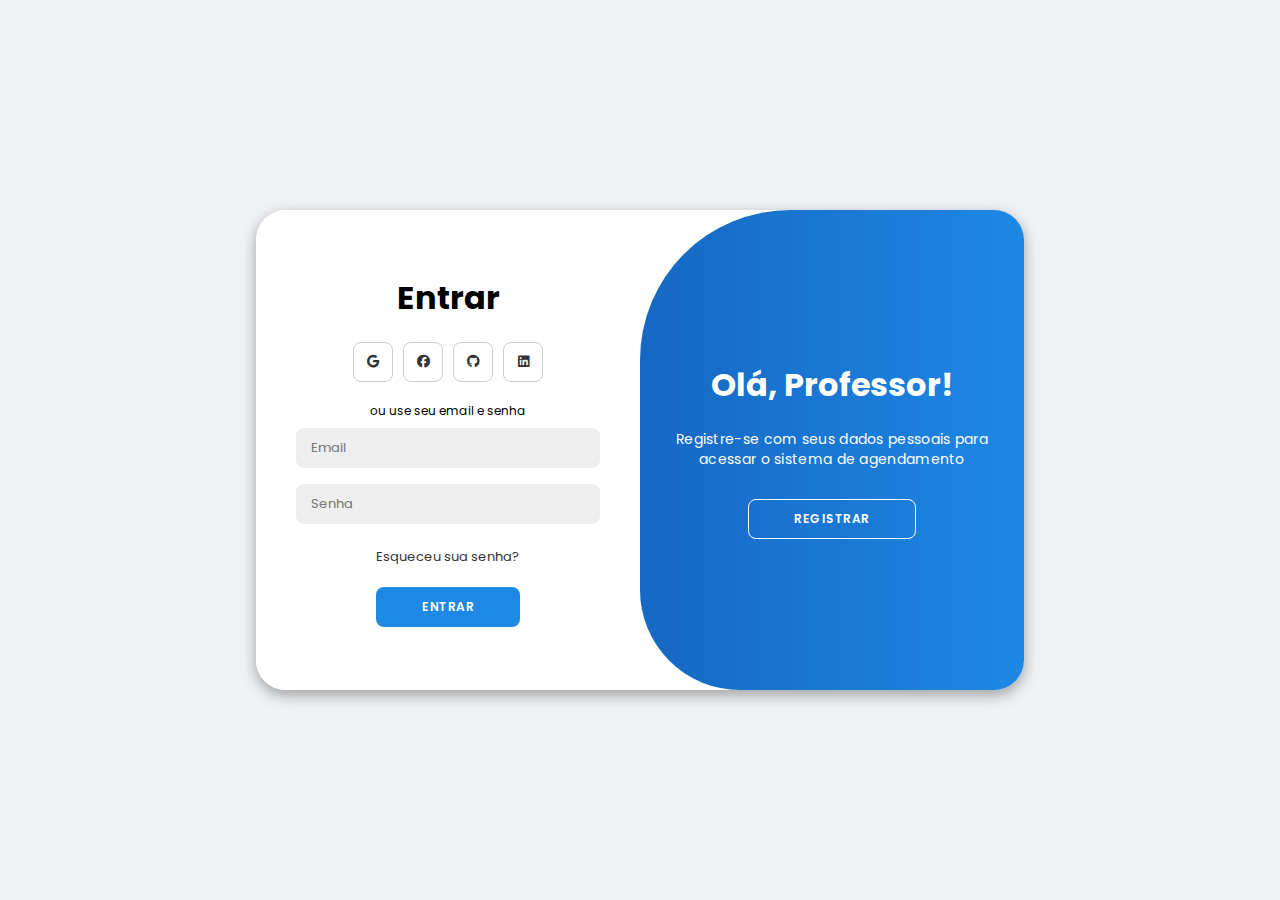
<file: index.html>
<!DOCTYPE html>
<html lang="pt-br">
<head>
    <meta charset="UTF-8">
    <meta name="viewport" content="width=device-width, initial-scale=1.0">
    <title>ParaLab - Login</title>
    <link rel="stylesheet" href="css/style.css">
    <link rel="stylesheet" href="https://cdnjs.cloudflare.com/ajax/libs/font-awesome/6.4.0/css/all.min.css">
</head>
<body>
    <div class="container" id="container">
        <div class="form-container sign-up">
            <form id="registerForm">
                <h1>Criar Conta</h1>
                <div class="social-icons">
                    <a href="#" class="icon"><i class="fa-brands fa-google"></i></a>
                    <a href="#" class="icon"><i class="fa-brands fa-facebook"></i></a>
                    <a href="#" class="icon"><i class="fa-brands fa-github"></i></a>
                    <a href="#" class="icon"><i class="fa-brands fa-linkedin"></i></a>
                </div>
                <span>ou use seu e-mail para registro</span>
                <input type="text" id="registerName" placeholder="Nome" required>
                <input type="email" id="registerEmail" placeholder="Email" required>
                <input type="password" id="registerPassword" placeholder="Senha" required>
                <button type="submit">Registrar</button>
            </form>
        </div>
        <div class="form-container sign-in">
            <form id="loginForm">
                <h1>Entrar</h1>
                <div class="social-icons">
                    <a href="#" class="icon"><i class="fa-brands fa-google"></i></a>
                    <a href="#" class="icon"><i class="fa-brands fa-facebook"></i></a>
                    <a href="#" class="icon"><i class="fa-brands fa-github"></i></a>
                    <a href="#" class="icon"><i class="fa-brands fa-linkedin"></i></a>
                </div>
                <span>ou use seu email e senha</span>
                <input type="email" id="loginEmail" placeholder="Email" required>
                <input type="password" id="loginPassword" placeholder="Senha" required>
                <a href="#">Esqueceu sua senha?</a>
                <button type="submit">Entrar</button>
            </form>
        </div>
        <div class="toggle-container">
            <div class="toggle">
                <div class="toggle-panel toggle-left">
                    <h1>Bem-vindo de volta!</h1>
                    <p>Entre com seus dados pessoais para acessar o sistema de agendamento</p>
                    <button class="hidden" id="login">Entrar</button>
                </div>
                <div class="toggle-panel toggle-right">
                    <h1>Olá, Professor!</h1>
                    <p>Registre-se com seus dados pessoais para acessar o sistema de agendamento</p>
                    <button class="hidden" id="register">Registrar</button>
                </div>
            </div>
        </div>
    </div>

    <script src="js/login.js"></script>
</body>

</html>
</file>
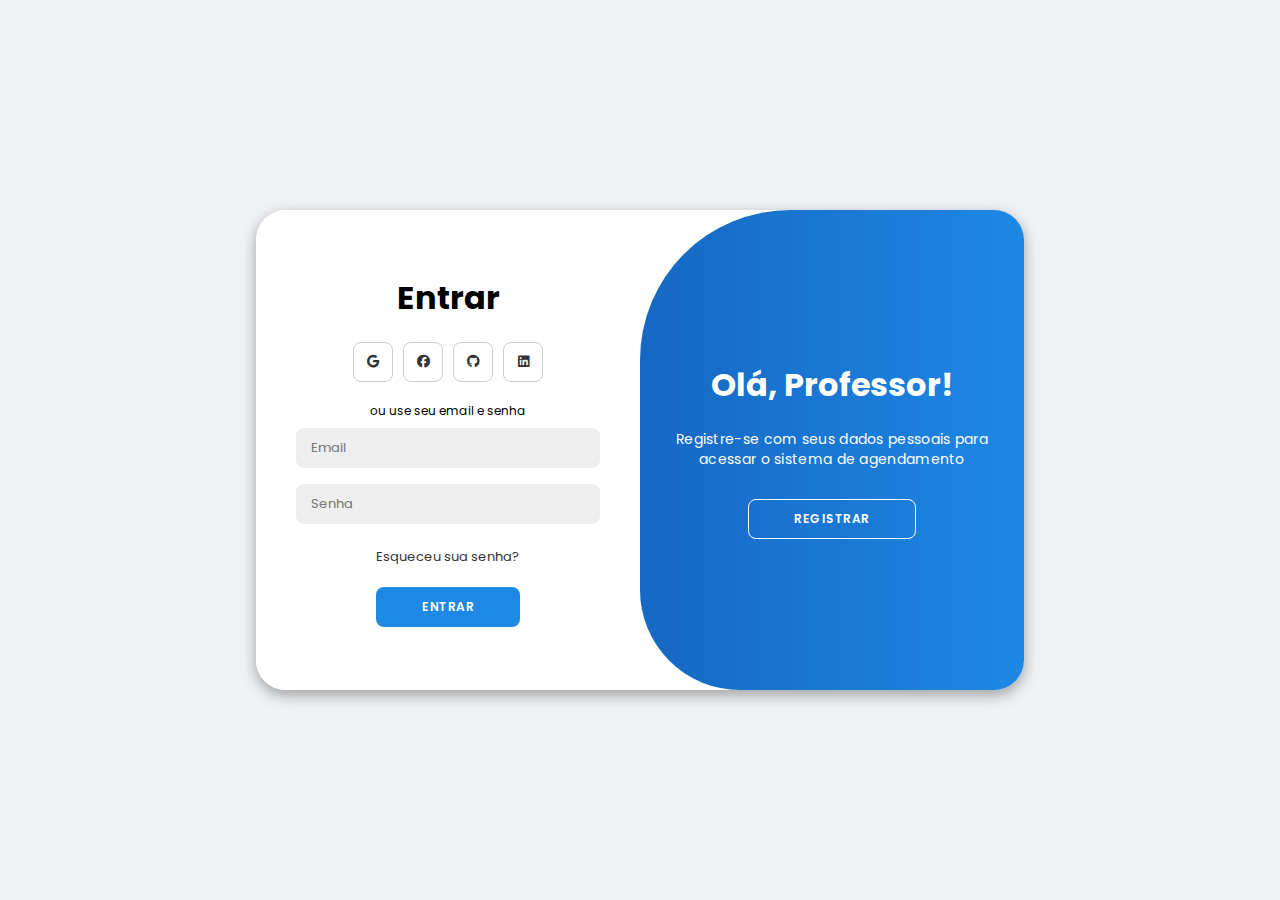
<file: chat.html>
<!DOCTYPE html> 
<html lang="pt-br">
<head>
    <meta charset="UTF-8">
    <meta name="viewport" content="width=device-width, initial-scale=1.0">
    <title>ParaLab - Chat</title>
    <h1>ParaLab</h1>
    <link rel="stylesheet" href="css/style.css">
    <link rel="stylesheet" href="css/dashboard.css">
    <link rel="stylesheet" href="css/home.css">
    <link rel="stylesheet" href="css/chat.css">
    <link rel="stylesheet" href="https://cdnjs.cloudflare.com/ajax/libs/font-awesome/6.4.0/css/all.min.css">
</head>
<body>
    <div class="dashboard-container">
        <header class="dashboard-header">
            <h1>ParaLab - Chat</h1>
            <div class="user-settings">
                <span id="user-name">Olá, Professor</span>
                <a href="settings.html" class="settings-icon">
                    <i class="fas fa-cog"></i>
                </a>
            </div>
        </header>

        <nav class="main-nav">
            <ul>
                <li><a href="home.html"><i class="fas fa-home"></i> Início</a></li>
                <li><a href="schedule.html"><i class="fas fa-calendar-alt"></i> Agendar Laboratório</a></li>
                <li><a href="my-schedules.html"><i class="fas fa-list-alt"></i> Meus Agendamentos</a></li>
                <li class="active"><a href="chat.html"><i class="fas fa-comments"></i> Chat</a></li>
            </ul>
        </nav>

        <main class="chat-container">
            <div class="chat-sidebar">
                <div class="chat-header">
                    <h3>Conversas</h3>
                    <button class="new-chat-btn"><i class="fas fa-plus"></i></button>
                </div>
                <div class="search-container">
                    <input type="text" placeholder="Buscar conversa..." id="search-chat">
                    <i class="fas fa-search"></i>
                </div>
                <div class="chat-list" id="chat-list">
                    <!-- Conversas serão carregadas dinamicamente via JavaScript -->
                </div>
            </div>

            <div class="chat-main">
                <div class="chat-header-main">
                    <div class="chat-user-info">
                        <div class="chat-user-avatar">
                            <i class="fas fa-user"></i>
                        </div>
                        <div class="chat-user-details">
                            <h3 id="current-chat-name">Selecione uma conversa</h3>
                            <p id="current-chat-status">Nenhuma conversa selecionada</p>
                        </div>
                    </div>
                </div>

                <div class="chat-messages" id="chat-messages">
                    <!-- Mensagens serão carregadas dinamicamente via JavaScript -->
                    <div class="empty-chat-message">
                        
                        <i class="fas fa-comments"></i>
                        <p>Selecione uma conversa para começar a enviar mensagens</p>
                    </div>
                </div>

                <div class="chat-input-container" id="chat-input-container" style="display: none;">
                    <input type="text" placeholder="Digite sua mensagem..." id="chat-input">
                    <button id="send-message-btn"><i class="fas fa-paper-plane"></i></button>
                </div>
            </div>
        </main>

        <footer class="dashboard-footer">
            <p>&copy; 2023 ParaLab - Sistema de Agendamento de Laboratórios</p>
        </footer>
    </div>

    <!-- Modal para nova conversa -->
    <div class="modal" id="new-chat-modal">
        <div class="modal-content">
            <div class="modal-header">
                <h3>Nova Conversa</h3>
                <span class="close-modal">&times;</span>
            </div>
            <div class="modal-body">
                <p>Selecione um professor para iniciar uma conversa:</p>
                <div class="search-container">
                    <input type="text" placeholder="Buscar professor..." id="search-teacher">
                    <i class="fas fa-search"></i>
                </div>
                
                <div class="teachers-list" id="teachers-list">
                    <!-- Lista de professores será carregada dinamicamente via JavaScript -->
                </div>
            </div>
        </div>
    </div>

    <script src="./chat.js"></script>
</body>
</html>
</file>
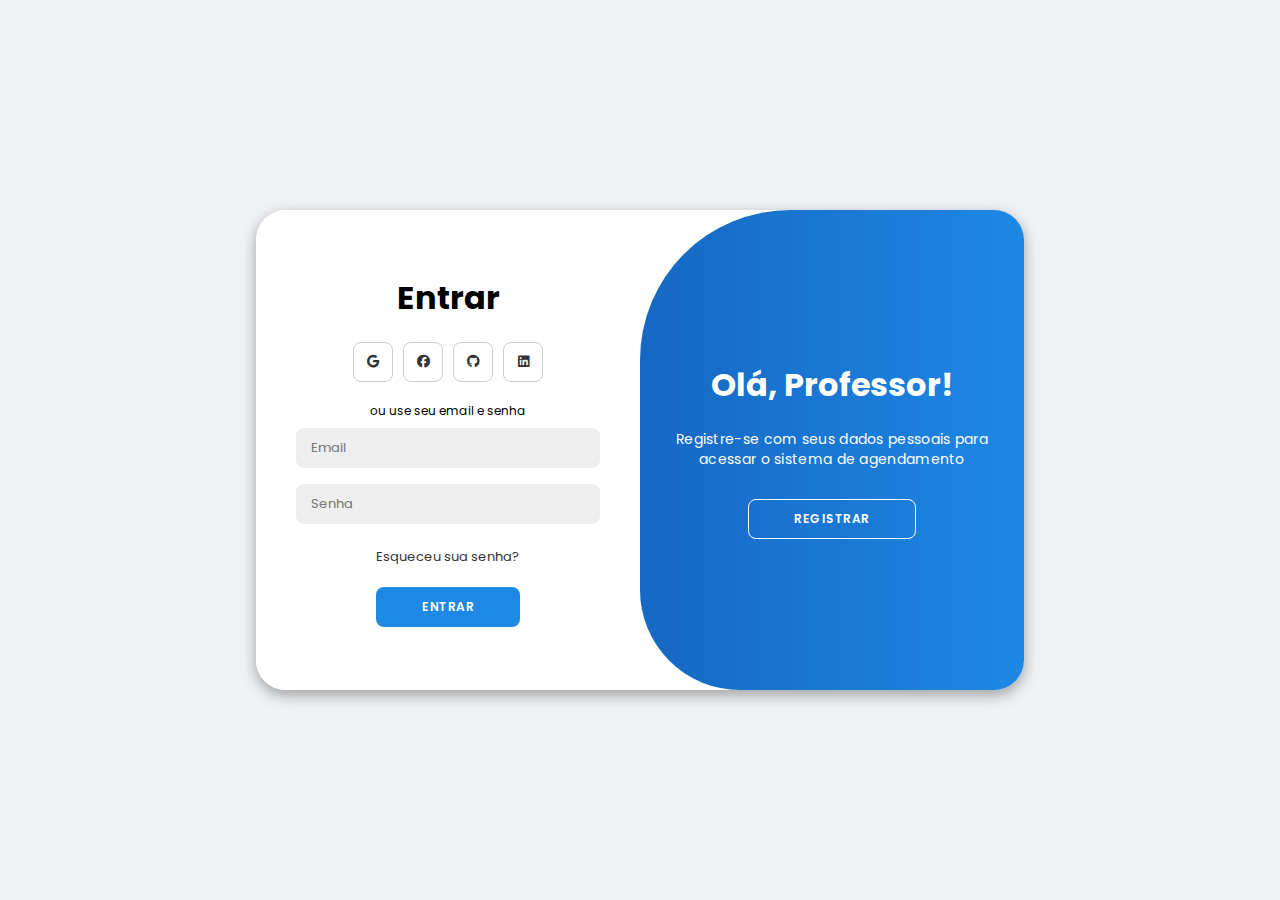
<file: home.html>
<!DOCTYPE html>
<html lang="pt-br">
<head>
    <meta charset="UTF-8">
    <meta name="viewport" content="width=device-width, initial-scale=1.0">
    <title>ParaLab - Página Inicial</title>
    <link rel="stylesheet" href="css/style.css">
    <link rel="stylesheet" href="css/dashboard.css">
    <link rel="stylesheet" href="css/home.css">
    <link rel="stylesheet" href="https://cdnjs.cloudflare.com/ajax/libs/font-awesome/6.4.0/css/all.min.css">
</head>
<body>
    <div class="dashboard-container">
        <header class="dashboard-header">
            <h1>ParaLab</h1>
            <div class="user-settings">
                <span id="user-name">Olá, Professor</span>
                <a href="settings.html" class="settings-icon">
                    <i class="fas fa-cog"></i>
                </a>
            </div>
        </header>

        <nav class="main-nav">
            <ul>
                <li class="active"><a href="home.html"><i class="fas fa-home"></i> Início</a></li>
                <li><a href="select-class.html"><i class="fas fa-calendar-alt"></i> Agendar Laboratório</a></li>
                <li><a href="my-schedules.html"><i class="fas fa-calendar-check"></i> Meus Agendamentos</a></li>
                <li><a href="chat.html"><i class="fas fa-comments"></i> Chat</a></li>
            </ul>
        </nav>

        <main class="home-container">
            <div class="welcome-section">
                <h2>Bem-vindo ao Sistema de Agendamento de Laboratórios</h2>
                <p>Utilize o menu acima para navegar entre as funcionalidades do sistema.</p>
            </div>

            <div class="dashboard-grid">
                <div class="dashboard-card">
                    <div class="card-icon">
                        <i class="fas fa-calendar-alt"></i>
                    </div>
                    <div class="card-content">
                        <h3>Agendar Laboratório</h3>
                        <p>Agende um laboratório para sua turma e matéria.</p>
                        <a href="select-class.html" class="card-button">Agendar</a>
                    </div>
                </div>

                <div class="dashboard-card">
                    <div class="card-icon">
                        <i class="fas fa-list-alt"></i>
                    </div>
                    <div class="card-content">
                        <h3>Meus Agendamentos</h3>
                        <p>Visualize e gerencie seus agendamentos.</p>
                        <a href="my-schedules.html" class="card-button">Visualizar</a>
                    </div>
                </div>

                <div class="dashboard-card">
                    <div class="card-icon">
                        <i class="fas fa-comments"></i>
                    </div>
                    <div class="card-content">
                        <h3>Chat com Professores</h3>
                        <p>Converse com outros professores e equipe pedagógica.</p>
                        <a href="chat.html" class="card-button">Conversar</a>
                    </div>
                </div>

                <div class="dashboard-card">
                    <div class="card-icon">
                        <i class="fas fa-cog"></i>
                    </div>
                    <div class="card-content">
                        <h3>Configurações</h3>
                        <p>Gerencie suas turmas e preferências.</p>
                        <a href="settings.html" class="card-button">Configurar</a>
                    </div>
                </div>
            </div>

            <div class="recent-schedules">
                <h3>Agendamentos Recentes</h3>
                <div class="schedules-list" id="recent-schedules-list">
                    <!-- Os agendamentos recentes serão carregados dinamicamente via JavaScript -->
                    <p class="empty-message">Nenhum agendamento recente encontrado.</p>
                </div>
            </div>
        </main>

        <footer class="dashboard-footer">
            <p>&copy; 2023 ParaLab - Sistema de Agendamento de Laboratórios</p>
        </footer>
    </div>

    <script src="js/home.js"></script>
</body>
</html>
</file>
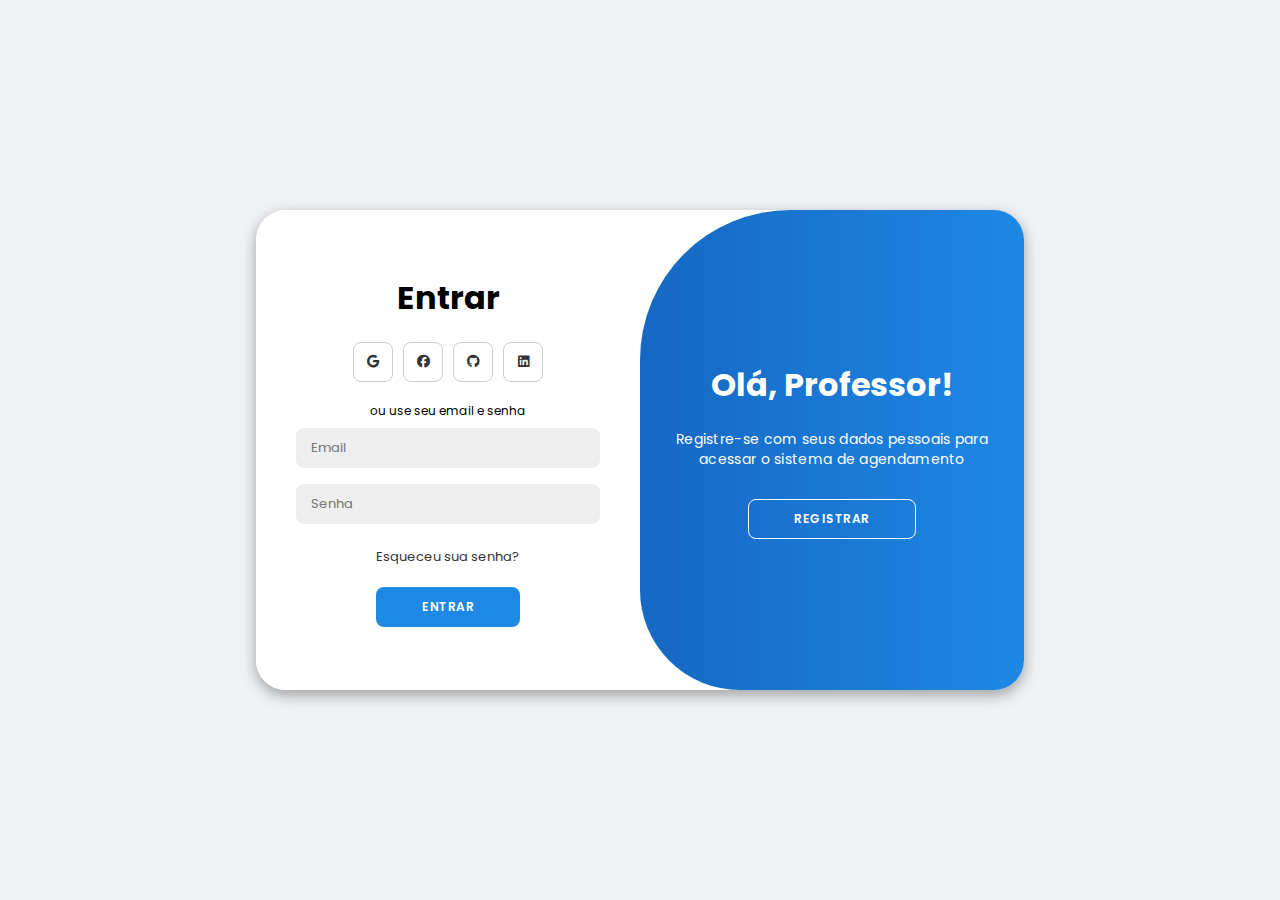
<file: my-schedules.html>
<!DOCTYPE html>
<html lang="pt-BR">
<head>
    <meta charset="UTF-8">
    <meta name="viewport" content="width=device-width, initial-scale=1.0">
    <title>Meus Agendamentos - ParaLab</title>
    <link rel="stylesheet" href="css/style.css">
    <link rel="stylesheet" href="css/dashboard.css">
    <link rel="stylesheet" href="css/home.css">
    <link rel="stylesheet" href="css/my-schedules.css">
    <link rel="stylesheet" href="https://cdnjs.cloudflare.com/ajax/libs/font-awesome/6.4.0/css/all.min.css">
</head>
<body>
    <div class="dashboard-container">
        <!-- Navegação principal -->
        <nav class="main-nav">
            <div class="nav-logo">
                <h1>ParaLab</h1>
            </div>
            <ul class="nav-links">
                <li><a href="home.html"><i class="fas fa-home"></i> Início</a></li>
                <li><a href="select-class.html"><i class="fas fa-calendar-plus"></i> Agendar</a></li>
                <li class="active"><a href="my-schedules.html"><i class="fas fa-calendar-check"></i> Meus Agendamentos</a></li>
                <li><a href="chat.html"><i class="fas fa-comments"></i> Chat</a></li>
                <li><a href="settings.html"><i class="fas fa-cog"></i> Configurações</a></li>
            </ul>
            <div class="user-info">
                <span id="user-name">Olá, Professor</span>
            </div>
        </nav>

        <!-- Conteúdo principal -->
        <main class="main-content">
            <div class="page-header">
                <h2>Meus Agendamentos</h2>
                <div class="filter-controls">
                    <select id="filter-status">
                        <option value="all">Todos</option>
                        <option value="upcoming">Próximos</option>
                        <option value="past">Passados</option>
                    </select>
                    <input type="date" id="filter-date" class="date-filter">
                    <button id="clear-filters" class="secondary-button">Limpar Filtros</button>
                </div>
            </div>

            <div class="schedules-container">
                <div class="schedules-list" id="schedules-list">
                    <!-- Os agendamentos serão carregados dinamicamente via JavaScript -->
                    <div class="empty-schedules hidden">
                        <i class="fas fa-calendar-times"></i>
                        <p>Nenhum agendamento encontrado</p>
                    </div>
                </div>
            </div>

            <!-- Modal de detalhes do agendamento -->
            <div id="schedule-details-modal" class="modal">
                <div class="modal-content">
                    <span class="close-modal">&times;</span>
                    <h3>Detalhes do Agendamento</h3>
                    <div class="schedule-details">
                        <div class="detail-item">
                            <span class="detail-label">Laboratório:</span>
                            <span id="detail-lab" class="detail-value"></span>
                        </div>
                        <div class="detail-item">
                            <span class="detail-label">Data:</span>
                            <span id="detail-date" class="detail-value"></span>
                        </div>
                        <div class="detail-item">
                            <span class="detail-label">Horário:</span>
                            <span id="detail-time" class="detail-value"></span>
                        </div>
                        <div class="detail-item">
                            <span class="detail-label">Turma:</span>
                            <span id="detail-class" class="detail-value"></span>
                        </div>
                        <div class="detail-item">
                            <span class="detail-label">Matéria:</span>
                            <span id="detail-subject" class="detail-value"></span>
                        </div>
                        <div class="detail-item">
                            <span class="detail-label">Status:</span>
                            <span id="detail-status" class="detail-value"></span>
                        </div>
                    </div>
                    <div class="modal-actions">
                        <button id="cancel-schedule" class="danger-button">Cancelar Agendamento</button>
                    </div>
                </div>
            </div>

            <!-- Modal de confirmação de cancelamento -->
            <div id="cancel-confirm-modal" class="modal">
                <div class="modal-content">
                    <h3>Confirmar Cancelamento</h3>
                    <p>Tem certeza que deseja cancelar este agendamento?</p>
                    <div class="modal-actions">
                        <button id="confirm-cancel" class="danger-button">Sim, Cancelar</button>
                        <button id="cancel-cancel" class="secondary-button">Não, Manter</button>
                    </div>
                </div>
            </div>
        </main>
    </div>

    <script src="js/my-schedules.js"></script>
</body>
</html>
</file>
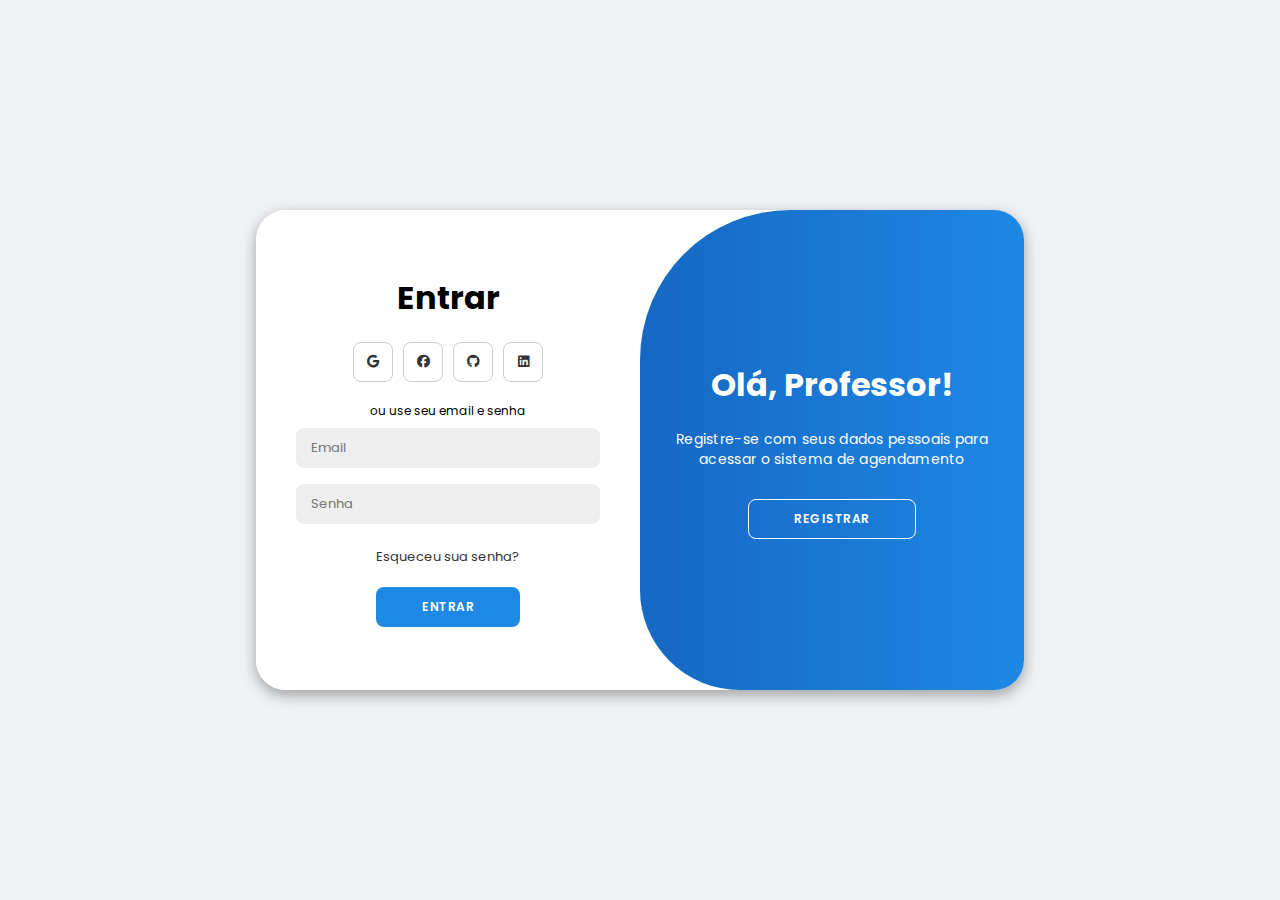
<file: schedule.html>
<!DOCTYPE html>
<html lang="pt-br">
<head>
    <meta charset="UTF-8">
    <meta name="viewport" content="width=device-width, initial-scale=1.0">
    <title>ParaLab - Agendamento</title>
    <link rel="stylesheet" href="css/style.css">
    <link rel="stylesheet" href="css/dashboard.css">
    <link rel="stylesheet" href="css/schedule.css">
    <link rel="stylesheet" href="https://cdnjs.cloudflare.com/ajax/libs/font-awesome/6.4.0/css/all.min.css">
</head>
<body>
    <div class="dashboard-container">
        <header class="dashboard-header">
            <h1>ParaLab</h1>
            <div class="user-settings">
                <a href="settings.html" class="settings-icon">
                    <i class="fas fa-cog"></i>
                </a>
            </div>
        </header>

        <main class="schedule-container">
            <div class="schedule-header">
                <h2>Agendamento de Laboratório</h2>
                <div class="schedule-info">
                    <p id="class-info">Turma: <span>Carregando...</span></p>
                    <p id="subject-info">Matéria: <span>Carregando...</span></p>
                </div>
            </div>

            <div class="schedule-content">
                <div class="labs-selection">
                    <h3>Laboratórios Disponíveis</h3>
                    <div class="selection-grid" id="labs-grid">
                        <!-- Os laboratórios serão carregados dinamicamente via JavaScript -->
                    </div>
                </div>

                <div class="time-slots">
                    <h3>Horários Disponíveis</h3>
                    <div class="time-slots-grid" id="time-slots-grid">
                        <!-- Os horários serão carregados dinamicamente via JavaScript -->
                    </div>
                    <div id="professor-info" style="margin-top: 10px; font-weight: bold; color: #1e88e5;"></div>
                </div>
            </div>

            <div class="schedule-summary" id="schedule-summary" style="display: none;">
                <h3>Resumo do Agendamento</h3>
                <div class="summary-content">
                    <p><strong>Laboratório:</strong> <span id="summary-lab">-</span></p>
                    <p><strong>Data:</strong> <span id="summary-date">-</span></p>
                    <p><strong>Horário:</strong> <span id="summary-time">-</span></p>
                    <p><strong>Turma:</strong> <span id="summary-class">-</span></p>
                    <p><strong>Matéria:</strong> <span id="summary-subject">-</span></p>
                </div>
            </div>

            <div class="schedule-actions">
                <button id="back-button" class="secondary-button">Voltar</button>
                <button id="schedule-button" class="primary-button" disabled>Agendar</button>
            </div>
        </main>
    </div>

    <!-- Modal de confirmação -->
    <div class="modal" id="confirmation-modal">
        <div class="modal-content">
            <div class="modal-header">
                <h3>Confirmação de Agendamento</h3>
                <span class="close-modal">&times;</span>
            </div>
            <div class="modal-body">
                <p>Seu agendamento foi realizado com sucesso!</p>
                <div class="confirmation-details">
                    <p><strong>Laboratório:</strong> <span id="confirm-lab">-</span></p>
                    <p><strong>Data:</strong> <span id="confirm-date">-</span></p>
                    <p><strong>Horário:</strong> <span id="confirm-time">-</span></p>
                    <p><strong>Turma:</strong> <span id="confirm-class">-</span></p>
                    <p><strong>Matéria:</strong> <span id="confirm-subject">-</span></p>
                </div>
            </div>
            <div class="modal-footer">
                <button id="go-to-home" class="primary-button">Ir para Página Inicial</button>
            </div>
        </div>
    </div>

    <script src="js/schedule.js"></script>
</body>
</html>
</file>
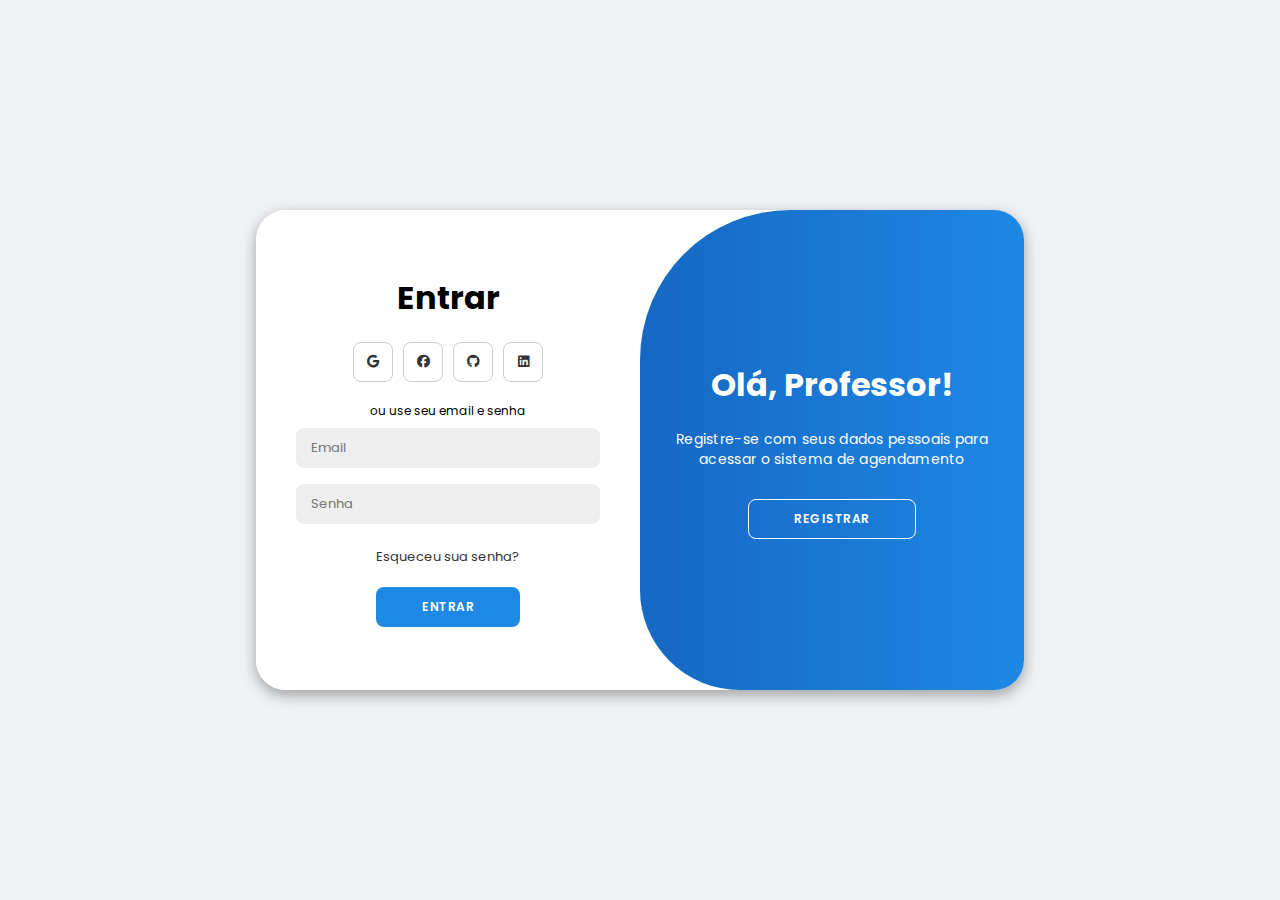
<file: select-class.html>
<!DOCTYPE html>
<html lang="pt-br">
<head>
    <meta charset="UTF-8">
    <meta name="viewport" content="width=device-width, initial-scale=1.0">
    <title>ParaLab - Seleção de Turma</title>
    <link rel="stylesheet" href="css/style.css">
    <link rel="stylesheet" href="css/dashboard.css">
    <link rel="stylesheet" href="https://cdnjs.cloudflare.com/ajax/libs/font-awesome/6.4.0/css/all.min.css">
</head>
<body>
    <div class="dashboard-container">
        <header class="dashboard-header">
            <h1>ParaLab</h1>
            <div class="user-settings">
                <a href="settings.html" class="settings-icon">
                    <i class="fas fa-cog"></i>
                </a>
            </div>
        </header>

        <main class="selection-container">
            <h2>Selecione sua Turma</h2>
            <p>Por favor, selecione a turma para a qual deseja agendar um laboratório.</p>
            
            <div class="selection-grid" id="class-grid">
                <!-- As turmas serão carregadas dinamicamente via JavaScript -->
            </div>

            <div class="selection-actions">
                <button id="confirm-class" class="primary-button" disabled>Confirmar Seleção</button>
            </div>
        </main>
    </div>

    <script src="js/select-class.js"></script>
</body>
</html>
</file>
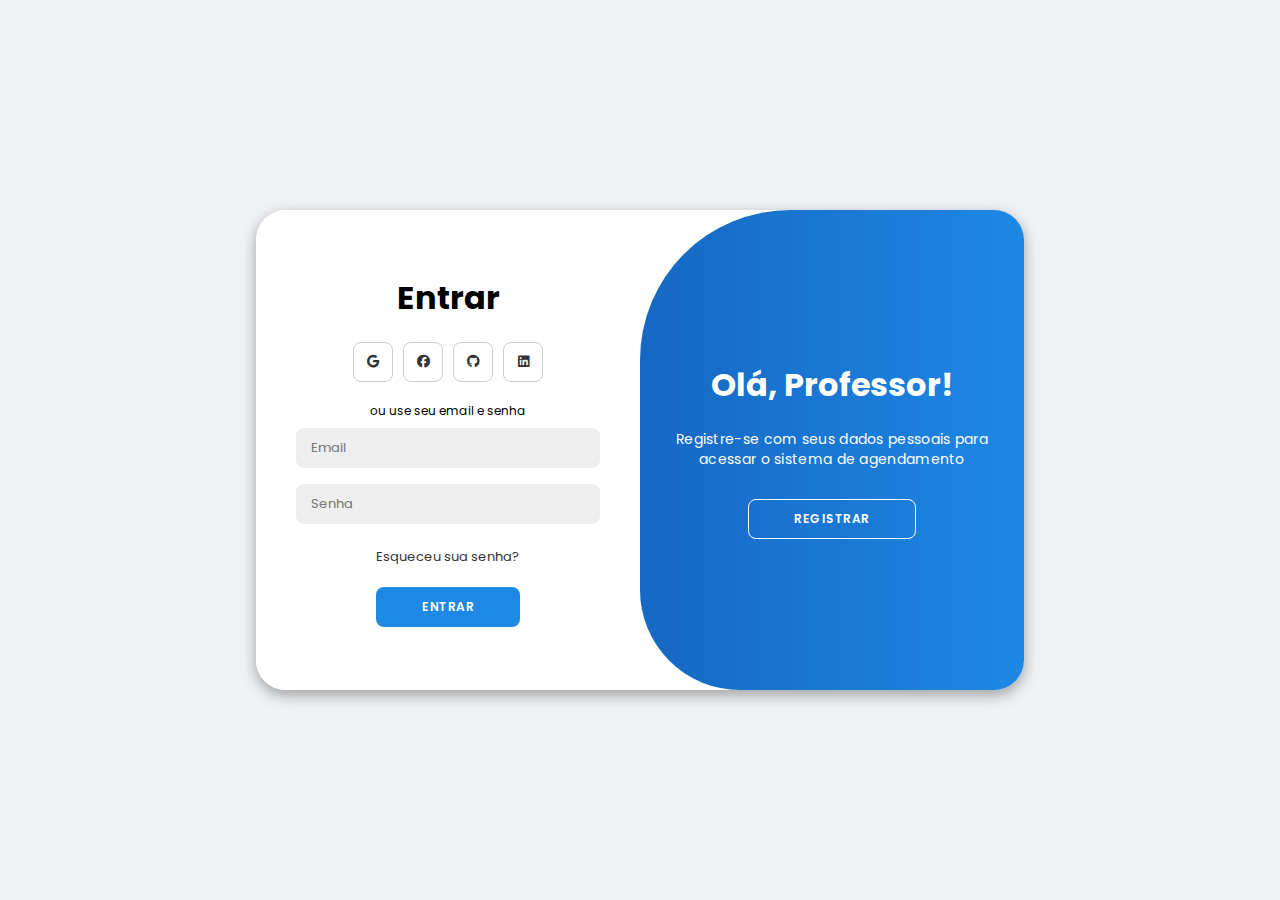
<file: select-subject.html>
<!DOCTYPE html>
<html lang="pt-br">
<head>
    <meta charset="UTF-8">
    <meta name="viewport" content="width=device-width, initial-scale=1.0">
    <title>ParaLab - Seleção de Matéria</title>
    <link rel="stylesheet" href="css/style.css">
    <link rel="stylesheet" href="css/dashboard.css">
    <link rel="stylesheet" href="https://cdnjs.cloudflare.com/ajax/libs/font-awesome/6.4.0/css/all.min.css">
</head>
<body>
    <div class="dashboard-container">
        <header class="dashboard-header">
            <h1>ParaLab</h1>
            <div class="user-settings">
                <a href="settings.html" class="settings-icon">
                    <i class="fas fa-cog"></i>
                </a>
            </div>
        </header>

        <main class="selection-container">
            <h2>Selecione a Matéria</h2>
            <p>Por favor, selecione a matéria para a qual deseja agendar um laboratório.</p>
            
            <div class="selection-grid" id="subject-grid">
                <!-- As matérias serão carregadas dinamicamente via JavaScript -->
            </div>

            <div class="selection-actions">
                <button id="back-button" class="secondary-button">Voltar</button>
                <button id="view-labs" class="primary-button" disabled>Ver Salas Disponíveis</button>
            </div>
        </main>
    </div>

    <script src="js/select-subject.js"></script>
</body>
</html>
</file>
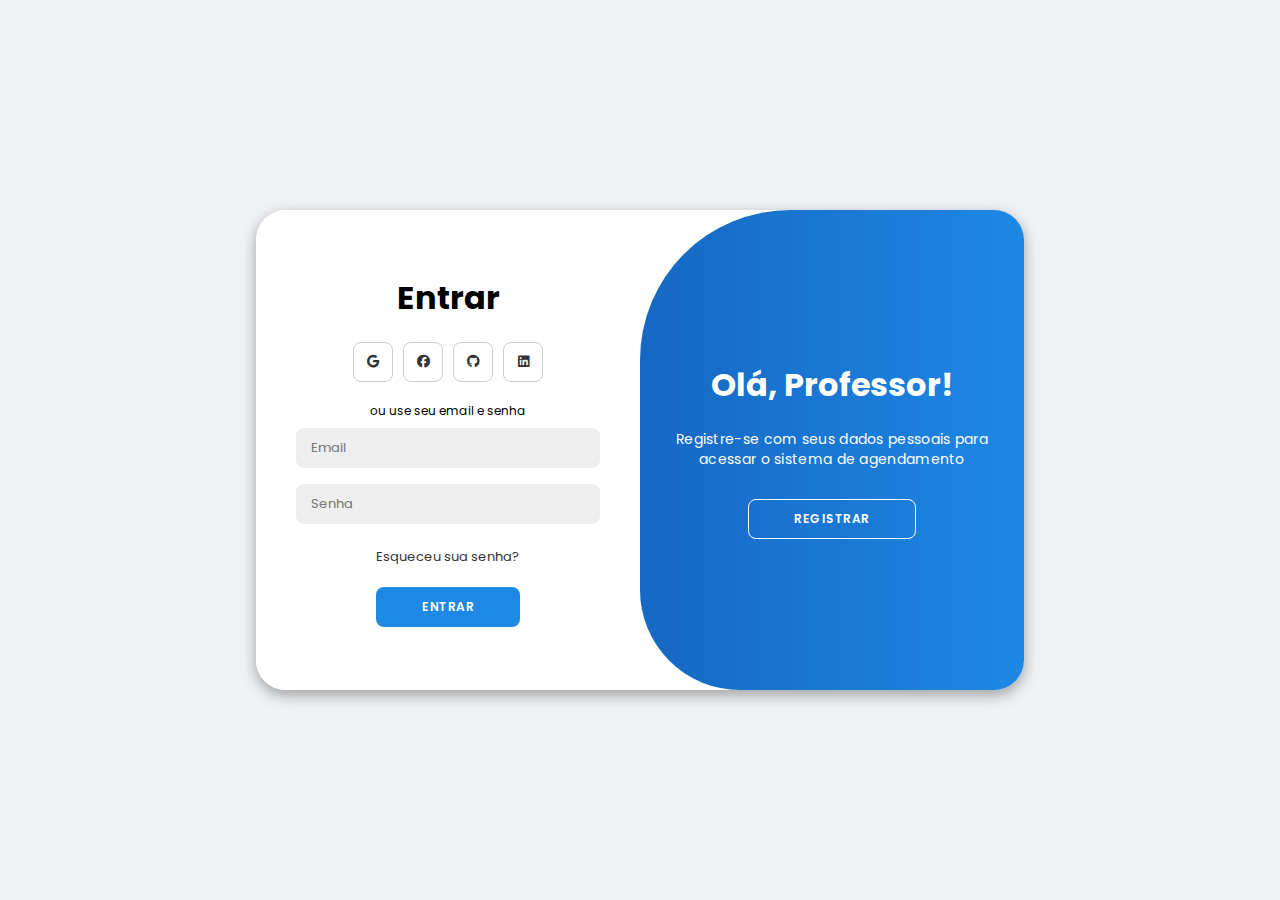
<file: settings.html>
<!DOCTYPE html>
<html lang="pt-br">
<head>
    <meta charset="UTF-8">
    <meta name="viewport" content="width=device-width, initial-scale=1.0">
    <title>ParaLab - Configurações</title>
    <link rel="stylesheet" href="css/style.css">
    <link rel="stylesheet" href="css/dashboard.css">
    <link rel="stylesheet" href="css/home.css">
    <link rel="stylesheet" href="css/settings.css">
    <link rel="stylesheet" href="https://cdnjs.cloudflare.com/ajax/libs/font-awesome/6.4.0/css/all.min.css">
</head>
<body>
    <div class="dashboard-container">
        <header class="dashboard-header">
            <h1>ParaLab</h1>
            <div class="user-settings">
                <span id="user-name">Olá, Professor</span>
                <a href="settings.html" class="settings-icon active">
                    <i class="fas fa-cog"></i>
                </a>
            </div>
        </header>

        <nav class="main-nav">
            <ul>
                <li><a href="home.html"><i class="fas fa-home"></i> Início</a></li>
                <li><a href="schedule.html"><i class="fas fa-calendar-alt"></i> Agendar Laboratório</a></li>
                <li><a href="my-schedules.html"><i class="fas fa-list-alt"></i> Meus Agendamentos</a></li>
                <li><a href="chat.html"><i class="fas fa-comments"></i> Chat</a></li>
            </ul>
        </nav>

        <main class="settings-container">
            <div class="settings-header">
                <h2>Configurações</h2>
                <p>Gerencie suas preferências e turmas</p>
            </div>

            <div class="settings-content">
                <div class="settings-sidebar">
                    <ul>
                        <li class="active" data-tab="profile"><i class="fas fa-user"></i> Perfil</li>
                        <li data-tab="classes"><i class="fas fa-users"></i> Minhas Turmas</li>
                        <li data-tab="notifications"><i class="fas fa-bell"></i> Notificações</li>
                        <li data-tab="security"><i class="fas fa-lock"></i> Segurança</li>
                    </ul>
                </div>

                <div class="settings-main">
                    <!-- Perfil -->
                    <div class="settings-tab active" id="profile">
                        <h3>Informações do Perfil</h3>
                        <form id="profile-form">
                            <div class="form-group">
                                <label for="profile-name">Nome Completo</label>
                                <input type="text" id="profile-name" placeholder="Seu nome completo">
                            </div>
                            <div class="form-group">
                                <label for="profile-email">Email</label>
                                <input type="email" id="profile-email" placeholder="Seu email" readonly>
                            </div>
                            <div class="form-group">
                                <label for="profile-subject">Matéria Principal</label>
                                <select id="profile-subject">
                                    <option value="">Selecione uma matéria</option>
                                    <option value="1">Língua Inglesa</option>
                                    <option value="2">Programação Mobile</option>
                                    <option value="3">Análise e Desenvolvimento de Sistemas</option>
                                    <option value="4">Programação Front-end</option>
                                    <option value="5">Programação Back-end</option>
                                    <option value="6">Programação no Desenvolvimento de Sistemas</option>
                                    <option value="7">Lógica Computacional</option>
                                    <option value="8">Língua Portuguesa</option>
                                    <option value="9">Matemática</option>
                                </select>
                            </div>
                            <div class="form-group">
                                <label for="profile-bio">Biografia</label>
                                <textarea id="profile-bio" placeholder="Conte um pouco sobre você"></textarea>
                            </div>
                            <div class="form-actions">
                                <button type="submit" class="primary-button">Salvar Alterações</button>
                            </div>
                        </form>
                    </div>

                    <!-- Minhas Turmas -->
                    <div class="settings-tab" id="classes">
                        <h3>Gerenciar Turmas</h3>
                        <p>Adicione ou remova turmas que você leciona.</p>
                        
                        <div class="classes-list" id="classes-list">
                            <!-- As turmas serão carregadas dinamicamente via JavaScript -->
                        </div>
                        
                        <div class="add-class-form">
                            <h4>Adicionar Nova Turma</h4>
                            <div class="form-group">
                                <label for="new-class-name">Nome da Turma</label>
                                <input type="text" id="new-class-name" placeholder="Ex: Turma A - Manhã">
                            </div>
                            <div class="form-group">
                                <label for="new-class-period">Período</label>
                                <select id="new-class-period">
                                    <option value="">Selecione um período</option>
                                    <option value="morning">Manhã</option>
                                    <option value="afternoon">Tarde</option>
                                    <option value="evening">Noite</option>
                                </select>
                            </div>
                            <div class="form-actions">
                                <button id="add-class-btn" class="primary-button">Adicionar Turma</button>
                            </div>
                        </div>
                    </div>

                    <!-- Notificações -->
                    <div class="settings-tab" id="notifications">
                        <h3>Preferências de Notificação</h3>
                        <p>Gerencie como você recebe notificações.</p>
                        
                        <div class="notification-options">
                            <div class="notification-option">
                                <div class="option-info">
                                    <h4>Notificações por Email</h4>
                                    <p>Receba emails sobre agendamentos e mensagens.</p>
                                </div>
                                <label class="switch">
                                    <input type="checkbox" id="email-notifications" checked>
                                    <span class="slider round"></span>
                                </label>
                            </div>
                            
                            <div class="notification-option">
                                <div class="option-info">
                                    <h4>Notificações de Agendamento</h4>
                                    <p>Receba alertas sobre novos agendamentos e alterações.</p>
                                </div>
                                <label class="switch">
                                    <input type="checkbox" id="schedule-notifications" checked>
                                    <span class="slider round"></span>
                                </label>
                            </div>
                            
                            <div class="notification-option">
                                <div class="option-info">
                                    <h4>Notificações de Chat</h4>
                                    <p>Receba alertas sobre novas mensagens.</p>
                                </div>
                                <label class="switch">
                                    <input type="checkbox" id="chat-notifications" checked>
                                    <span class="slider round"></span>
                                </label>
                            </div>
                            
                            <div class="notification-option">
                                <div class="option-info">
                                    <h4>Lembretes</h4>
                                    <p>Receba lembretes sobre agendamentos próximos.</p>
                                </div>
                                <label class="switch">
                                    <input type="checkbox" id="reminder-notifications" checked>
                                    <span class="slider round"></span>
                                </label>
                            </div>
                        </div>
                        
                        <div class="form-actions">
                            <button id="save-notifications" class="primary-button">Salvar Preferências</button>
                        </div>
                    </div>

                    <!-- Segurança -->
                    <div class="settings-tab" id="security">
                        <h3>Segurança da Conta</h3>
                        <p>Gerencie a segurança da sua conta.</p>
                        
                        <form id="password-form">
                            <div class="form-group">
                                <label for="current-password">Senha Atual</label>
                                <input type="password" id="current-password" placeholder="Digite sua senha atual">
                            </div>
                            <div class="form-group">
                                <label for="new-password">Nova Senha</label>
                                <input type="password" id="new-password" placeholder="Digite sua nova senha">
                            </div>
                            <div class="form-group">
                                <label for="confirm-password">Confirmar Nova Senha</label>
                                <input type="password" id="confirm-password" placeholder="Confirme sua nova senha">
                            </div>
                            <div class="form-actions">
                                <button type="submit" class="primary-button">Alterar Senha</button>
                            </div>
                        </form>
                        
                        <div class="logout-section">
                            <h4>Sessão</h4>
                            <p>Encerre sua sessão atual.</p>
                            <button id="logout-btn" class="secondary-button">Sair da Conta</button>
                        </div>
                    </div>
                </div>
            </div>
        </main>

        <footer class="dashboard-footer">
            <p>&copy; 2023 ParaLab - Sistema de Agendamento de Laboratórios</p>
        </footer>
    </div>

    <script src="js/settings.js"></script>
</body>
</html>
</file>
<file: css/style.css>
@import url('https://fonts.googleapis.com/css2?family=Poppins:wght@300;400;500;600;700&display=swap');

* {
    margin: 0;
    padding: 0;
    box-sizing: border-box;
    font-family: 'Poppins', sans-serif;
}

body {
    background-color: #f0f2f5;
    display: flex;
    align-items: center;
    justify-content: center;
    flex-direction: column;
    height: 100vh;
}

.container {
    background-color: #fff;
    border-radius: 30px;
    box-shadow: 0 5px 15px rgba(0, 0, 0, 0.35);
    position: relative;
    overflow: hidden;
    width: 768px;
    max-width: 100%;
    min-height: 480px;
}

.container p {
    font-size: 14px;
    line-height: 20px;
    letter-spacing: 0.3px;
    margin: 20px 0;
}

.container span {
    font-size: 12px;
}

.container a {
    color: #333;
    font-size: 13px;
    text-decoration: none;
    margin: 15px 0 10px;
}

.container button {
    background-color: #1e88e5;
    color: #fff;
    font-size: 12px;
    padding: 10px 45px;
    border: 1px solid transparent;
    border-radius: 8px;
    font-weight: 600;
    letter-spacing: 0.5px;
    text-transform: uppercase;
    margin-top: 10px;
    cursor: pointer;
    transition: 0.3s;
}

.container button:hover {
    background-color: #0d47a1;
}

.container button.hidden {
    background-color: transparent;
    border-color: #fff;
}

.container form {
    background-color: #fff;
    display: flex;
    align-items: center;
    justify-content: center;
    flex-direction: column;
    padding: 0 40px;
    height: 100%;
}

.container input {
    background-color: #eee;
    border: none;
    margin: 8px 0;
    padding: 10px 15px;
    font-size: 13px;
    border-radius: 8px;
    width: 100%;
    outline: none;
}

.form-container {
    position: absolute;
    top: 0;
    height: 100%;
    transition: all 0.6s ease-in-out;
}

.sign-in {
    left: 0;
    width: 50%;
    z-index: 2;
}

.container.active .sign-in {
    transform: translateX(100%);
}

.sign-up {
    left: 0;
    width: 50%;
    opacity: 0;
    z-index: 1;
}

.container.active .sign-up {
    transform: translateX(100%);
    opacity: 1;
    z-index: 5;
    animation: move 0.6s;
}

@keyframes move {
    0%, 49.99% {
        opacity: 0;
        z-index: 1;
    }
    50%, 100% {
        opacity: 1;
        z-index: 5;
    }
}

.social-icons {
    margin: 20px 0;
}

.social-icons a {
    border: 1px solid #ccc;
    border-radius: 20%;
    display: inline-flex;
    justify-content: center;
    align-items: center;
    margin: 0 3px;
    width: 40px;
    height: 40px;
    transition: 0.3s;
}

.social-icons a:hover {
    background-color: #1e88e5;
    color: #fff;
}

.toggle-container {
    position: absolute;
    top: 0;
    left: 50%;
    width: 50%;
    height: 100%;
    overflow: hidden;
    transition: all 0.6s ease-in-out;
    border-radius: 150px 0 0 100px;
    z-index: 1000;
}

.container.active .toggle-container {
    transform: translateX(-100%);
    border-radius: 0 150px 100px 0;
}

.toggle {
    background-color: #1e88e5;
    height: 100%;
    background: linear-gradient(to right, #0d47a1, #1e88e5);
    color: #fff;
    position: relative;
    left: -100%;
    height: 100%;
    width: 200%;
    transform: translateX(0);
    transition: all 0.6s ease-in-out;
}

.container.active .toggle {
    transform: translateX(50%);
}

.toggle-panel {
    position: absolute;
    width: 50%;
    height: 100%;
    display: flex;
    align-items: center;
    justify-content: center;
    flex-direction: column;
    padding: 0 30px;
    text-align: center;
    top: 0;
    transform: translateX(0);
    transition: all 0.6s ease-in-out;
}

.toggle-left {
    transform: translateX(-200%);
}

.container.active .toggle-left {
    transform: translateX(0);
}

.toggle-right {
    right: 0;
    transform: translateX(0);
}

.container.active .toggle-right {
    transform: translateX(200%);
}
</file>
<file: css/dashboard.css>
/* Dashboard Layout */
.dashboard-container {
    width: 100%;
    min-height: 100vh;
    background-color: #f0f2f5;
    display: flex;
    flex-direction: column;
}

.dashboard-header {
    background: linear-gradient(to right, #0d47a1, #1e88e5);
    color: white;
    padding: 1rem 2rem;
    display: flex;
    justify-content: space-between;
    align-items: center;
    box-shadow: 0 2px 10px rgba(0, 0, 0, 0.1);
}

.dashboard-header h1 {
    font-size: 1.8rem;
    font-weight: 600;
}

.user-settings {
    display: flex;
    align-items: center;
}

.settings-icon {
    color: white;
    font-size: 1.2rem;
    margin-left: 1rem;
    transition: transform 0.3s ease;
}

.settings-icon:hover {
    transform: rotate(30deg);
}

/* Selection Pages Styling */
.selection-container {
    max-width: 1000px;
    margin: 2rem auto;
    padding: 2rem;
    background-color: white;
    border-radius: 10px;
    box-shadow: 0 5px 15px rgba(0, 0, 0, 0.1);
}

.selection-container h2 {
    color: #0d47a1;
    margin-bottom: 1rem;
    font-size: 1.8rem;
}

.selection-container p {
    color: #666;
    margin-bottom: 2rem;
}

.selection-grid {
    display: grid;
    grid-template-columns: repeat(auto-fill, minmax(200px, 1fr));
    gap: 1.5rem;
    margin-bottom: 2rem;
}

.selection-item {
    background-color: #f9f9f9;
    border: 2px solid #eee;
    border-radius: 8px;
    padding: 1.5rem;
    text-align: center;
    cursor: pointer;
    transition: all 0.3s ease;
}

.selection-item:hover {
    transform: translateY(-5px);
    box-shadow: 0 5px 15px rgba(0, 0, 0, 0.1);
}

.selection-item.selected {
    border-color: #1e88e5;
    background-color: rgba(30, 136, 229, 0.1);
}

.selection-item h3 {
    color: #333;
    margin-bottom: 0.5rem;
}

.selection-actions {
    display: flex;
    justify-content: center;
    margin-top: 2rem;
}

.primary-button {
    background-color: #1e88e5;
    color: white;
    border: none;
    border-radius: 8px;
    padding: 0.8rem 2rem;
    font-size: 1rem;
    font-weight: 500;
    cursor: pointer;
    transition: background-color 0.3s ease;
}

.primary-button:hover {
    background-color: #0d47a1;
}

.primary-button:disabled {
    background-color: #ccc;
    cursor: not-allowed;
}

.secondary-button {
    background-color: #f5f5f5;
    color: #333;
    border: 1px solid #ddd;
    border-radius: 8px;
    padding: 0.8rem 2rem;
    font-size: 1rem;
    font-weight: 500;
    cursor: pointer;
    transition: all 0.3s ease;
    margin-right: 1rem;
}

.secondary-button:hover {
    background-color: #e0e0e0;
}

/* Responsive Design */
@media (max-width: 768px) {
    .selection-grid {
        grid-template-columns: repeat(auto-fill, minmax(150px, 1fr));
    }
    
    .selection-container {
        padding: 1.5rem;
        margin: 1rem;
    }
}

@media (max-width: 480px) {
    .selection-grid {
        grid-template-columns: 1fr 1fr;
    }
    
    .dashboard-header {
        padding: 1rem;
    }
    
    .dashboard-header h1 {
        font-size: 1.5rem;
    }
}
</file>
<file: css/home.css>
/* Home Page Styling */
.home-container {
    max-width: 1200px;
    margin: 2rem auto;
    padding: 0 2rem;
}

/* Main Navigation */
.main-nav {
    background-color: #fff;
    box-shadow: 0 2px 10px rgba(0, 0, 0, 0.1);
}

.main-nav ul {
    display: flex;
    list-style: none;
    padding: 0;
    margin: 0;
    overflow-x: auto;
}

.main-nav li {
    flex: 0 0 auto;
}

.main-nav a {
    display: flex;
    align-items: center;
    padding: 1rem 1.5rem;
    color: #555;
    text-decoration: none;
    transition: all 0.3s ease;
    white-space: nowrap;
}

.main-nav a i {
    margin-right: 0.5rem;
    font-size: 1.1rem;
}

.main-nav li.active a {
    color: #1e88e5;
    border-bottom: 3px solid #1e88e5;
}

.main-nav a:hover {
    color: #1e88e5;
    background-color: rgba(30, 136, 229, 0.05);
}

/* Welcome Section */
.welcome-section {
    background-color: white;
    border-radius: 10px;
    padding: 2rem;
    margin-bottom: 2rem;
    box-shadow: 0 5px 15px rgba(0, 0, 0, 0.1);
    text-align: center;
}

.welcome-section h2 {
    color: #0d47a1;
    margin-bottom: 1rem;
}

.welcome-section p {
    color: #666;
    max-width: 700px;
    margin: 0 auto;
}

/* Dashboard Grid */
.dashboard-grid {
    display: grid;
    grid-template-columns: repeat(auto-fit, minmax(250px, 1fr));
    gap: 1.5rem;
    margin-bottom: 2rem;
}

.dashboard-card {
    background-color: white;
    border-radius: 10px;
    overflow: hidden;
    box-shadow: 0 5px 15px rgba(0, 0, 0, 0.1);
    transition: transform 0.3s ease, box-shadow 0.3s ease;
}

.dashboard-card:hover {
    transform: translateY(-5px);
    box-shadow: 0 8px 25px rgba(0, 0, 0, 0.15);
}

.card-icon {
    background: linear-gradient(to right, #0d47a1, #1e88e5);
    color: white;
    padding: 1.5rem;
    text-align: center;
}

.card-icon i {
    font-size: 2.5rem;
}

.card-content {
    padding: 1.5rem;
}

.card-content h3 {
    color: #0d47a1;
    margin-bottom: 0.5rem;
}

.card-content p {
    color: #666;
    margin-bottom: 1.5rem;
    min-height: 40px;
}

.card-button {
    display: inline-block;
    background-color: #1e88e5;
    color: white;
    padding: 0.6rem 1.2rem;
    border-radius: 5px;
    text-decoration: none;
    transition: background-color 0.3s ease;
}

.card-button:hover {
    background-color: #0d47a1;
}

/* Recent Schedules */
.recent-schedules {
    background-color: white;
    border-radius: 10px;
    padding: 2rem;
    box-shadow: 0 5px 15px rgba(0, 0, 0, 0.1);
    margin-bottom: 2rem;
}

.recent-schedules h3 {
    color: #0d47a1;
    margin-bottom: 1.5rem;
    border-bottom: 1px solid #eee;
    padding-bottom: 0.5rem;
}

.schedules-list {
    display: grid;
    grid-template-columns: repeat(auto-fill, minmax(300px, 1fr));
    gap: 1rem;
}

.schedule-item {
    background-color: #f9f9f9;
    border-radius: 8px;
    padding: 1rem;
    border-left: 4px solid #1e88e5;
}

.schedule-item h4 {
    color: #0d47a1;
    margin-bottom: 0.5rem;
}

.schedule-item p {
    margin: 0.3rem 0;
    color: #666;
    font-size: 0.9rem;
}

.schedule-item .schedule-date {
    color: #1e88e5;
    font-weight: 500;
}

.empty-message {
    color: #999;
    text-align: center;
    padding: 2rem;
    grid-column: 1 / -1;
}

/* Footer */
.dashboard-footer {
    background-color: #f5f5f5;
    padding: 1.5rem;
    text-align: center;
    color: #666;
    margin-top: auto;
    border-top: 1px solid #eee;
}

/* User Name in Header */
#user-name {
    color: white;
    margin-right: 1rem;
    font-weight: 500;
}

/* Responsive Design */
@media (max-width: 768px) {
    .home-container {
        padding: 0 1rem;
    }
    
    .dashboard-grid {
        grid-template-columns: 1fr;
    }
    
    .welcome-section,
    .recent-schedules {
        padding: 1.5rem;
    }
    
    .main-nav ul {
        justify-content: flex-start;
    }
}
</file>
<file: css/chat.css>
/* Chat Page Styling */
.chat-container {
    display: grid;
    grid-template-columns: 300px 1fr;
    gap: 0;
    height: calc(100vh - 180px);
    background-color: white;
    margin: 1rem auto;
    border-radius: 10px;
    overflow: hidden;
    box-shadow: 0 5px 15px rgba(0, 0, 0, 0.1);
    max-width: 1200px;
}

/* Chat Sidebar */
.chat-sidebar {
    background-color: #f5f5f5;
    border-right: 1px solid #eee;
    display: flex;
    flex-direction: column;
    height: 100%;
}

.chat-header {
    padding: 1rem;
    border-bottom: 1px solid #eee;
    display: flex;
    justify-content: space-between;
    align-items: center;
}

.chat-header h3 {
    color: #0d47a1;
    margin: 0;
}

.new-chat-btn {
    background-color: #1e88e5;
    color: white;
    border: none;
    border-radius: 50%;
    width: 32px;
    height: 32px;
    display: flex;
    align-items: center;
    justify-content: center;
    cursor: pointer;
    transition: background-color 0.3s ease;
}

.new-chat-btn:hover {
    background-color: #0d47a1;
}

.search-container {
    padding: 1rem;
    position: relative;
}

.search-container input {
    width: 100%;
    padding: 0.5rem 2rem 0.5rem 0.5rem;
    border: 1px solid #ddd;
    border-radius: 5px;
    font-size: 0.9rem;
}

.search-container i {
    position: absolute;
    right: 1.5rem;
    top: 50%;
    transform: translateY(-50%);
    color: #999;
}

.chat-list {
    flex: 1;
    overflow-y: auto;
    padding: 0.5rem 0;
}

.chat-item {
    padding: 1rem;
    display: flex;
    align-items: center;
    cursor: pointer;
    transition: background-color 0.3s ease;
    border-bottom: 1px solid #eee;
}

.chat-item:hover {
    background-color: #e9f3fe;
}

.chat-item.active {
    background-color: #e9f3fe;
    border-left: 3px solid #1e88e5;
}

.chat-avatar {
    width: 40px;
    height: 40px;
    background-color: #1e88e5;
    border-radius: 50%;
    display: flex;
    align-items: center;
    justify-content: center;
    color: white;
    margin-right: 1rem;
    flex-shrink: 0;
}

.chat-info {
    flex: 1;
    min-width: 0;
}

.chat-info h4 {
    margin: 0 0 0.3rem 0;
    color: #333;
    font-size: 0.95rem;
    white-space: nowrap;
    overflow: hidden;
    text-overflow: ellipsis;
}

.chat-info p {
    margin: 0;
    color: #777;
    font-size: 0.85rem;
    white-space: nowrap;
    overflow: hidden;
    text-overflow: ellipsis;
}

.chat-meta {
    display: flex;
    flex-direction: column;
    align-items: flex-end;
    margin-left: 0.5rem;
}

.chat-time {
    font-size: 0.75rem;
    color: #999;
    margin-bottom: 0.3rem;
}

.chat-badge {
    background-color: #1e88e5;
    color: white;
    font-size: 0.7rem;
    padding: 0.1rem 0.4rem;
    border-radius: 10px;
    min-width: 18px;
    text-align: center;
}

/* Chat Main Area */
.chat-main {
    display: flex;
    flex-direction: column;
    height: 100%;
}

.chat-header-main {
    padding: 1rem;
    border-bottom: 1px solid #eee;
    display: flex;
    align-items: center;
    justify-content: space-between;
}

.chat-user-info {
    display: flex;
    align-items: center;
}

.chat-user-avatar {
    width: 40px;
    height: 40px;
    background-color: #1e88e5;
    border-radius: 50%;
    display: flex;
    align-items: center;
    justify-content: center;
    color: white;
    margin-right: 1rem;
}

.chat-user-details h3 {
    margin: 0;
    color: #333;
    font-size: 1rem;
}

.chat-user-details p {
    margin: 0.2rem 0 0 0;
    color: #777;
    font-size: 0.85rem;
}

.chat-messages {
    flex: 1;
    padding: 1rem;
    overflow-y: auto;
    background-color: #f9f9f9;
    display: flex;
    flex-direction: column;
}

.message {
    max-width: 70%;
    padding: 0.8rem 1rem;
    border-radius: 10px;
    margin-bottom: 1rem;
    position: relative;
    word-wrap: break-word;
}

.message-time {
    font-size: 0.7rem;
    color: #999;
    margin-top: 0.3rem;
    text-align: right;
}

.message-received {
    background-color: white;
    align-self: flex-start;
    border-bottom-left-radius: 0;
    box-shadow: 0 1px 2px rgba(0, 0, 0, 0.1);
}

.message-sent {
    background-color: #e9f3fe;
    align-self: flex-end;
    border-bottom-right-radius: 0;
    box-shadow: 0 1px 2px rgba(0, 0, 0, 0.1);
}

.empty-chat-message {
    display: flex;
    flex-direction: column;
    align-items: center;
    justify-content: center;
    height: 100%;
    color: #999;
    text-align: center;
    padding: 2rem;
}

.empty-chat-message i {
    font-size: 3rem;
    margin-bottom: 1rem;
    color: #ddd;
}

.chat-input-container {
    padding: 1rem;
    border-top: 1px solid #eee;
    display: flex;
    align-items: center;
    position: sticky;
    bottom: 0;
    background-color: white;
    z-index: 10;
}

.chat-input-container input {
    flex: 1;
    padding: 0.8rem;
    border: 1px solid #ddd;
    border-radius: 20px;
    font-size: 0.95rem;
    margin-right: 0.5rem;
}

.chat-input-container button {
    background-color: #1e88e5;
    color: white;
    border: none;
    border-radius: 50%;
    width: 40px;
    height: 40px;
    display: flex;
    align-items: center;
    justify-content: center;
    cursor: pointer;
    transition: background-color 0.3s ease;
}

.chat-input-container button:hover {
    background-color: #0d47a1;
}

/* Modal for New Chat */
.teachers-list {
    max-height: 300px;
    overflow-y: auto;
    margin-top: 1rem;
}

.teacher-item {
    padding: 0.8rem;
    display: flex;
    align-items: center;
    cursor: pointer;
    transition: background-color 0.3s ease;
    border-bottom: 1px solid #eee;
}

.teacher-item:hover {
    background-color: #f5f5f5;
}

.teacher-avatar {
    width: 40px;
    height: 40px;
    background-color: #1e88e5;
    border-radius: 50%;
    display: flex;
    align-items: center;
    justify-content: center;
    color: white;
    margin-right: 1rem;
    flex-shrink: 0;
}

.teacher-info h4 {
    margin: 0 0 0.3rem 0;
    color: #333;
}

.teacher-info p {
    margin: 0;
    color: #777;
    font-size: 0.85rem;
}

/* Responsive Design */
@media (max-width: 768px) {
    .chat-container {
        grid-template-columns: 1fr;
        height: calc(100vh - 150px);
    }
    
    .chat-sidebar {
        display: none;
    }
    
    .chat-sidebar.active {
        display: flex;
        position: absolute;
        width: 80%;
        height: calc(100vh - 150px);
        z-index: 10;
    }
    
    .chat-header-main {
        padding: 0.8rem;
    }
}
</file>
<file: css/my-schedules.css>
/* Estilos para a página de Meus Agendamentos */

.page-header {
    display: flex;
    justify-content: space-between;
    align-items: center;
    margin-bottom: 1.5rem;
    flex-wrap: wrap;
    gap: 1rem;
}

.filter-controls {
    display: flex;
    gap: 0.75rem;
    align-items: center;
    flex-wrap: wrap;
}

.filter-controls select,
.filter-controls input {
    padding: 0.5rem;
    border: 1px solid #ddd;
    border-radius: 4px;
    font-size: 0.9rem;
}

.date-filter {
    min-width: 150px;
}

.schedules-container {
    background-color: #fff;
    border-radius: 8px;
    box-shadow: 0 2px 10px rgba(0, 0, 0, 0.05);
    padding: 1.5rem;
    margin-bottom: 2rem;
}

.schedules-list {
    display: flex;
    flex-direction: column;
    gap: 1rem;
}

.schedule-item {
    display: flex;
    justify-content: space-between;
    align-items: center;
    padding: 1rem;
    border-radius: 6px;
    border-left: 4px solid #4a6fa5;
    background-color: #f9f9f9;
    transition: all 0.2s ease;
}

.schedule-item:hover {
    box-shadow: 0 3px 10px rgba(0, 0, 0, 0.1);
    transform: translateY(-2px);
}

.schedule-item.past {
    border-left-color: #888;
    opacity: 0.8;
}

.schedule-item.canceled {
    border-left-color: #e74c3c;
    background-color: #fef5f5;
}

.schedule-info {
    display: flex;
    flex-direction: column;
    gap: 0.25rem;
}

.schedule-title {
    font-weight: 600;
    font-size: 1.1rem;
    color: #333;
}

.schedule-details {
    display: flex;
    gap: 1rem;
    color: #666;
    font-size: 0.9rem;
}

.schedule-detail {
    display: flex;
    align-items: center;
    gap: 0.25rem;
}

.schedule-detail i {
    font-size: 0.85rem;
    color: #4a6fa5;
}

.schedule-status {
    display: flex;
    align-items: center;
    gap: 0.5rem;
}

.status-badge {
    padding: 0.25rem 0.75rem;
    border-radius: 20px;
    font-size: 0.8rem;
    font-weight: 500;
}

.status-upcoming {
    background-color: #e3f2fd;
    color: #1976d2;
}

.status-past {
    background-color: #f5f5f5;
    color: #616161;
}

.status-canceled {
    background-color: #ffebee;
    color: #e53935;
}

.schedule-actions {
    display: flex;
    gap: 0.5rem;
}

.action-button {
    background: none;
    border: none;
    cursor: pointer;
    font-size: 1rem;
    color: #666;
    padding: 0.25rem;
    border-radius: 4px;
    transition: all 0.2s ease;
}

.action-button:hover {
    background-color: #f0f0f0;
    color: #333;
}

.action-button.view-button:hover {
    color: #4a6fa5;
}

.action-button.cancel-button:hover {
    color: #e74c3c;
}

.empty-schedules {
    display: flex;
    flex-direction: column;
    align-items: center;
    justify-content: center;
    padding: 3rem 1rem;
    color: #888;
    text-align: center;
}

.empty-schedules i {
    font-size: 3rem;
    margin-bottom: 1rem;
    color: #ddd;
}

.empty-schedules p {
    font-size: 1.1rem;
}

.hidden {
    display: none;
}

/* Estilos para o modal */
.modal {
    display: none;
    position: fixed;
    z-index: 1000;
    left: 0;
    top: 0;
    width: 100%;
    height: 100%;
    overflow: auto;
    background-color: rgba(0, 0, 0, 0.5);
}

.modal-content {
    background-color: #fff;
    margin: 10% auto;
    padding: 1.5rem;
    border-radius: 8px;
    box-shadow: 0 4px 20px rgba(0, 0, 0, 0.15);
    width: 90%;
    max-width: 500px;
    position: relative;
}

.close-modal {
    position: absolute;
    top: 1rem;
    right: 1rem;
    font-size: 1.5rem;
    font-weight: bold;
    color: #aaa;
    cursor: pointer;
}

.close-modal:hover {
    color: #333;
}

.schedule-details {
    margin: 1.5rem 0;
}

.detail-item {
    display: flex;
    margin-bottom: 0.75rem;
}

.detail-label {
    font-weight: 600;
    width: 100px;
    color: #666;
}

.detail-value {
    color: #333;
}

.modal-actions {
    display: flex;
    justify-content: flex-end;
    gap: 0.75rem;
    margin-top: 1.5rem;
}

.danger-button {
    background-color: #e74c3c;
    color: white;
    border: none;
    padding: 0.6rem 1.2rem;
    border-radius: 4px;
    font-weight: 500;
    cursor: pointer;
    transition: background-color 0.2s ease;
}

.danger-button:hover {
    background-color: #c0392b;
}

/* Responsividade */
@media (max-width: 768px) {
    .page-header {
        flex-direction: column;
        align-items: flex-start;
    }
    
    .filter-controls {
        width: 100%;
        justify-content: space-between;
    }
    
    .schedule-item {
        flex-direction: column;
        align-items: flex-start;
        gap: 0.75rem;
    }
    
    .schedule-status {
        margin-top: 0.5rem;
    }
    
    .schedule-actions {
        width: 100%;
        justify-content: flex-end;
        margin-top: 0.5rem;
    }
    
    .schedule-details {
        flex-wrap: wrap;
    }
    
    .schedule-detail {
        margin-right: 0.5rem;
        margin-bottom: 0.5rem;
    }
}
</file>
<file: css/schedule.css>
/* Schedule Page Styling */
.schedule-container {
    max-width: 1200px;
    margin: 2rem auto;
    padding: 2rem;
    background-color: white;
    border-radius: 10px;
    box-shadow: 0 5px 15px rgba(0, 0, 0, 0.1);
}

.schedule-header {
    margin-bottom: 2rem;
    border-bottom: 1px solid #eee;
    padding-bottom: 1rem;
}

.schedule-info {
    display: flex;
    flex-wrap: wrap;
    gap: 2rem;
    margin-top: 1rem;
}

.schedule-info p {
    margin: 0;
    color: #666;
}

.schedule-info span {
    font-weight: 500;
    color: #0d47a1;
}

.schedule-content {
    display: grid;
    grid-template-columns: 1fr 1fr;
    gap: 2rem;
    margin-bottom: 2rem;
}

.labs-selection h3,
.time-slots h3 {
    color: #0d47a1;
    margin-bottom: 1rem;
    font-size: 1.2rem;
}

.time-slots-grid {
    display: grid;
    grid-template-columns: repeat(auto-fill, minmax(150px, 1fr));
    gap: 1rem;
}

.time-slot {
    background-color: #f9f9f9;
    border: 2px solid #eee;
    border-radius: 8px;
    padding: 1rem;
    text-align: center;
    cursor: pointer;
    transition: all 0.3s ease;
}

.time-slot:hover {
    transform: translateY(-3px);
    box-shadow: 0 3px 10px rgba(0, 0, 0, 0.1);
}

.time-slot.selected {
    border-color: #1e88e5;
    background-color: rgba(30, 136, 229, 0.1);
}

.time-slot.unavailable {
    background-color: #f5f5f5;
    border-color: #ddd;
    color: #999;
    cursor: not-allowed;
    opacity: 0.7;
}

.time-slot.unavailable:hover {
    transform: none;
    box-shadow: none;
}

.schedule-summary {
    background-color: #f9f9f9;
    border-radius: 8px;
    padding: 1.5rem;
    margin-bottom: 2rem;
    border-left: 4px solid #1e88e5;
}

.schedule-summary h3 {
    color: #0d47a1;
    margin-bottom: 1rem;
    font-size: 1.2rem;
}

.summary-content {
    display: grid;
    grid-template-columns: repeat(auto-fit, minmax(200px, 1fr));
    gap: 1rem;
}

.summary-content p {
    margin: 0;
}

.schedule-actions {
    display: flex;
    justify-content: space-between;
    margin-top: 2rem;
}

/* Modal Styling */
.modal {
    display: none;
    position: fixed;
    z-index: 1000;
    left: 0;
    top: 0;
    width: 100%;
    height: 100%;
    overflow: auto;
    background-color: rgba(0, 0, 0, 0.5);
}

.modal-content {
    background-color: white;
    margin: 10% auto;
    padding: 0;
    border-radius: 10px;
    box-shadow: 0 5px 20px rgba(0, 0, 0, 0.2);
    width: 500px;
    max-width: 90%;
    animation: modalFadeIn 0.3s;
}

@keyframes modalFadeIn {
    from {opacity: 0; transform: translateY(-50px);}
    to {opacity: 1; transform: translateY(0);}
}

.modal-header {
    padding: 1.5rem;
    background-color: #1e88e5;
    color: white;
    border-radius: 10px 10px 0 0;
    display: flex;
    justify-content: space-between;
    align-items: center;
}

.modal-header h3 {
    margin: 0;
    font-size: 1.3rem;
}

.close-modal {
    color: white;
    font-size: 1.5rem;
    font-weight: bold;
    cursor: pointer;
}

.modal-body {
    padding: 1.5rem;
}

.confirmation-details {
    background-color: #f9f9f9;
    border-radius: 8px;
    padding: 1rem;
    margin-top: 1rem;
}

.confirmation-details p {
    margin: 0.5rem 0;
}

.modal-footer {
    padding: 1rem 1.5rem 1.5rem;
    text-align: right;
}

/* Responsive Design */
@media (max-width: 768px) {
    .schedule-content {
        grid-template-columns: 1fr;
    }
    
    .schedule-container {
        padding: 1.5rem;
        margin: 1rem;
    }
    
    .schedule-info {
        flex-direction: column;
        gap: 0.5rem;
    }
    
    .summary-content {
        grid-template-columns: 1fr;
    }
}
</file>
<file: css/settings.css>
/* Settings Page Styling */
.settings-container {
    max-width: 1200px;
    margin: 2rem auto;
    padding: 0 2rem;
}

.settings-header {
    background-color: white;
    border-radius: 10px;
    padding: 2rem;
    margin-bottom: 2rem;
    box-shadow: 0 5px 15px rgba(0, 0, 0, 0.1);
}

.settings-header h2 {
    color: #0d47a1;
    margin-bottom: 0.5rem;
}

.settings-header p {
    color: #666;
}

.settings-content {
    display: grid;
    grid-template-columns: 250px 1fr;
    gap: 2rem;
}

/* Settings Sidebar */
.settings-sidebar {
    background-color: white;
    border-radius: 10px;
    padding: 1.5rem 0;
    box-shadow: 0 5px 15px rgba(0, 0, 0, 0.1);
    height: fit-content;
}

.settings-sidebar ul {
    list-style: none;
    padding: 0;
    margin: 0;
}

.settings-sidebar li {
    padding: 1rem 1.5rem;
    cursor: pointer;
    transition: all 0.3s ease;
    display: flex;
    align-items: center;
}

.settings-sidebar li i {
    margin-right: 0.8rem;
    width: 20px;
    text-align: center;
}

.settings-sidebar li:hover {
    background-color: #f5f5f5;
    color: #1e88e5;
}

.settings-sidebar li.active {
    background-color: #e9f3fe;
    color: #1e88e5;
    border-left: 3px solid #1e88e5;
}

/* Settings Main Content */
.settings-main {
    background-color: white;
    border-radius: 10px;
    padding: 2rem;
    box-shadow: 0 5px 15px rgba(0, 0, 0, 0.1);
}

.settings-tab {
    display: none;
}

.settings-tab.active {
    display: block;
}

.settings-tab h3 {
    color: #0d47a1;
    margin-bottom: 1.5rem;
    padding-bottom: 0.5rem;
    border-bottom: 1px solid #eee;
}

.settings-tab p {
    color: #666;
    margin-bottom: 1.5rem;
}

/* Form Styling */
.form-group {
    margin-bottom: 1.5rem;
}

.form-group label {
    display: block;
    margin-bottom: 0.5rem;
    color: #333;
    font-weight: 500;
}

.form-group input,
.form-group select,
.form-group textarea {
    width: 100%;
    padding: 0.8rem;
    border: 1px solid #ddd;
    border-radius: 5px;
    font-size: 0.95rem;
    transition: border-color 0.3s ease;
}

.form-group input:focus,
.form-group select:focus,
.form-group textarea:focus {
    border-color: #1e88e5;
    outline: none;
}

.form-group textarea {
    min-height: 100px;
    resize: vertical;
}

.form-actions {
    margin-top: 2rem;
}

/* Classes List */
.classes-list {
    margin-bottom: 2rem;
}

.class-item {
    background-color: #f9f9f9;
    border-radius: 8px;
    padding: 1rem;
    margin-bottom: 1rem;
    display: flex;
    justify-content: space-between;
    align-items: center;
}

.class-info h4 {
    margin: 0 0 0.3rem 0;
    color: #333;
}

.class-info p {
    margin: 0;
    color: #666;
    font-size: 0.9rem;
}

.class-actions button {
    background-color: #f44336;
    color: white;
    border: none;
    border-radius: 5px;
    padding: 0.5rem 1rem;
    cursor: pointer;
    transition: background-color 0.3s ease;
}

.class-actions button:hover {
    background-color: #d32f2f;
}

.add-class-form {
    background-color: #f9f9f9;
    border-radius: 8px;
    padding: 1.5rem;
}

.add-class-form h4 {
    color: #0d47a1;
    margin-bottom: 1rem;
}

/* Notification Options */
.notification-options {
    margin-bottom: 2rem;
}

.notification-option {
    display: flex;
    justify-content: space-between;
    align-items: center;
    padding: 1rem 0;
    border-bottom: 1px solid #eee;
}

.option-info h4 {
    margin: 0 0 0.3rem 0;
    color: #333;
}

.option-info p {
    margin: 0;
    color: #666;
    font-size: 0.9rem;
}

/* Toggle Switch */
.switch {
    position: relative;
    display: inline-block;
    width: 50px;
    height: 24px;
}

.switch input {
    opacity: 0;
    width: 0;
    height: 0;
}

.slider {
    position: absolute;
    cursor: pointer;
    top: 0;
    left: 0;
    right: 0;
    bottom: 0;
    background-color: #ccc;
    transition: .4s;
}

.slider:before {
    position: absolute;
    content: "";
    height: 16px;
    width: 16px;
    left: 4px;
    bottom: 4px;
    background-color: white;
    transition: .4s;
}

input:checked + .slider {
    background-color: #1e88e5;
}

input:focus + .slider {
    box-shadow: 0 0 1px #1e88e5;
}

input:checked + .slider:before {
    transform: translateX(26px);
}

.slider.round {
    border-radius: 24px;
}

.slider.round:before {
    border-radius: 50%;
}

/* Logout Section */
.logout-section {
    margin-top: 3rem;
    padding-top: 2rem;
    border-top: 1px solid #eee;
}

.logout-section h4 {
    color: #333;
    margin-bottom: 0.5rem;
}

.logout-section p {
    margin-bottom: 1rem;
}

/* Responsive Design */
@media (max-width: 768px) {
    .settings-content {
        grid-template-columns: 1fr;
    }
    
    .settings-container {
        padding: 0 1rem;
    }
    
    .settings-header,
    .settings-main {
        padding: 1.5rem;
    }
    
    .notification-option {
        flex-direction: column;
        align-items: flex-start;
    }
    
    .notification-option .switch {
        margin-top: 1rem;
    }
}
</file>
